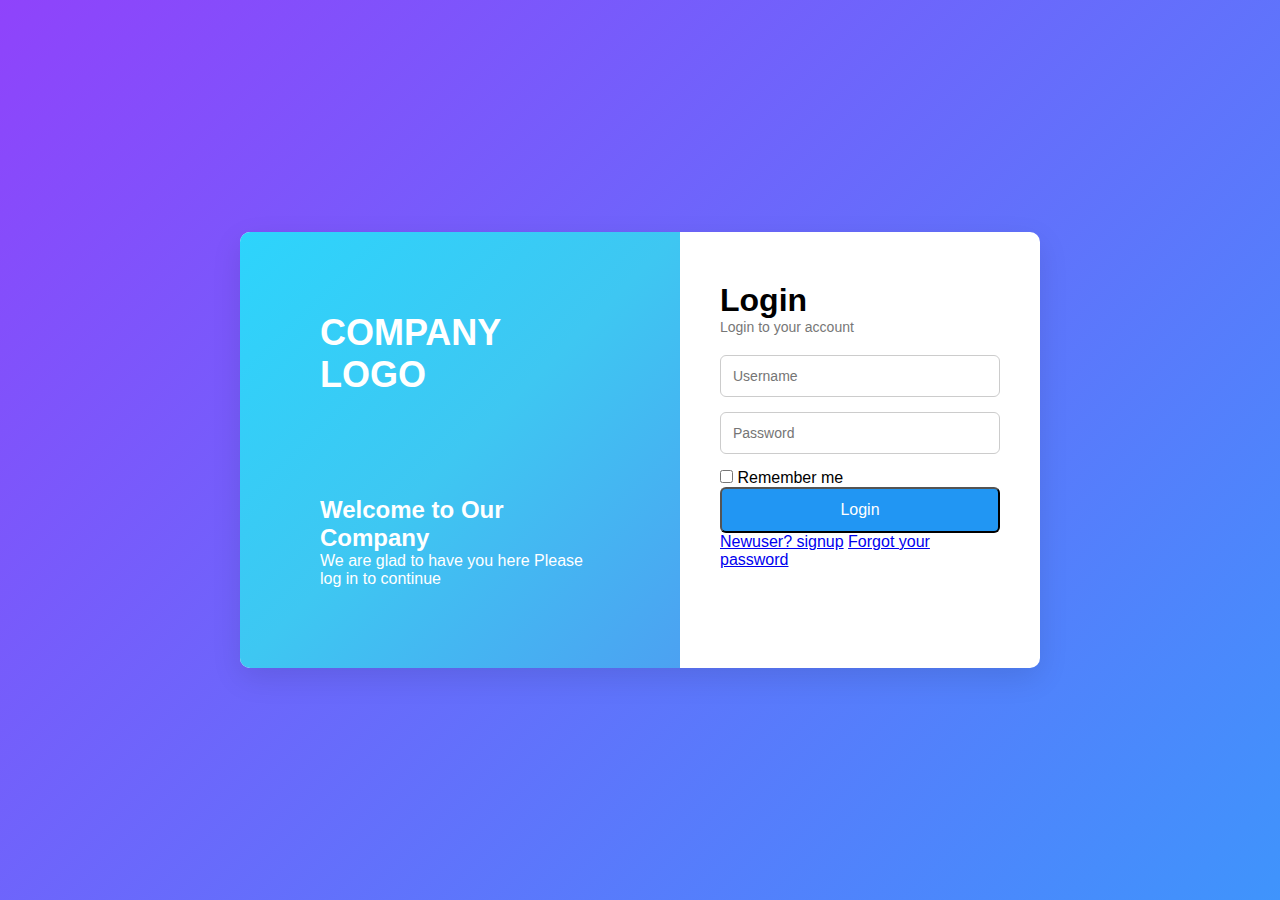
<file: logins.html>
<!DOCTYPE html>
<html lang="en">
<head>
  <meta charset="UTF-8">
  <meta name="viewport" content="width=device-width, initial-scale=1.0">
  <title>Login UI</title>
  <link rel="stylesheet" href="/logins.css">

</head>

<body>
  <div class="container">
    <div class="left-panel">
      <h1>COMPANY LOGO</h1>
      <h2>Welcome to Our Company</h2>
      <p>We are glad to have you here Please log in to continue</p>
    </div>
    <div class="right-panel">
      <h1>Login</h1>
      <p>Login to your account</p>
      <input type="text" placeholder="Username" class="input-field">
      <input type="password" placeholder="Password" class="input-field required">
      <label class="remember-me">
        <input type="checkbox" class="remember-checkbox">
        Remember me    
      </label>
      <button type="submit" class="login-button">Login</button>
      <div class="links">
        <a href="#" class="Newuser? signup">Newuser? signup</a>
        <a href="#" class="Forgot your password">Forgot your password</a>
    </div>
  </div>

     
     
    </div>
  </div>
</file>
<file: logins.css>
* {
      margin: 0;
      padding: 0;
      box-sizing: border-box;
      font-family: 'Roboto', sans-serif;
    }

    body {
      background: linear-gradient(135deg, #8f43fb, #3f94fc);
      height: 100vh;
      display: flex;
      justify-content: center;
      align-items: center;
    }

    .container {
      background: #fff;
      width: 800px;
      max-width: 90%;
      display: flex;
      border-radius: 10px;
      overflow: hidden;
      box-shadow: 0 10px 30px rgba(0,0,0,0.1);
    }

    .left-panel {
      flex: 10%;
      background: linear-gradient(to bottom right, #2dd4fc, #3ec7f2, #4ca1f2);
      color: white;
      padding: 80px;
      display: flex;
      flex-direction: column;
      align-items: center;
      justify-content: center;
    }

    .left-panel h1 {
      font-size: 36px;
      margin-bottom: 100px;
    }

    .left-panel p {
      font-size: 16px;
    }

    .right-panel {
      flex: 1;
      padding: 50px 40px;
    }

    .right-panel h2 {
      color: #2196F3;
      margin-bottom: 10px;
    }

    .right-panel p {
      font-size: 14px;
      color: #777;
      margin-bottom: 20px;
    }

    .right-panel input[type="text"]{
    
      width: 100%;
      padding: 12px;
      margin-bottom: 15px;
      border: 1px solid #ccc;
      border-radius: 6px;
      font-size: 14px;
    }
    .right-panel input[type="password"] {
      width: 100%;
      padding: 12px;
      margin-bottom: 15px;
      border: 1px solid #ccc;
      border-radius: 6px;
      font-size: 14px;
    }

    .checkbox {
      display: flex;
      align-items: center;
      margin-bottom: 20px;
    }

    .checkbox input {
      margin-right: 10px;
    }

    .login-button {
      width: 100%;
      padding: 12px;
      background: #2196F3;
      color: white;
      border: center;
      border-radius: 6px;
      font-weight: column;
      cursor: pointer;
      font-size: 16px;
    }

    .extra-options {
      display: flex;
      justify-content: space-between;
      font-size: 14px;
      margin-top: 15px;
    }

    .extra-options a {
      color: #2196F3;
      text-decoration: none;
      font-weight: 500;
    }

    .logo {
      font-weight: bold;
      margin-bottom: 20px;
    }

    .footer-text {
      position: absolute;
      bottom: 30px;
      font-size: 12px;
    }
</file>
